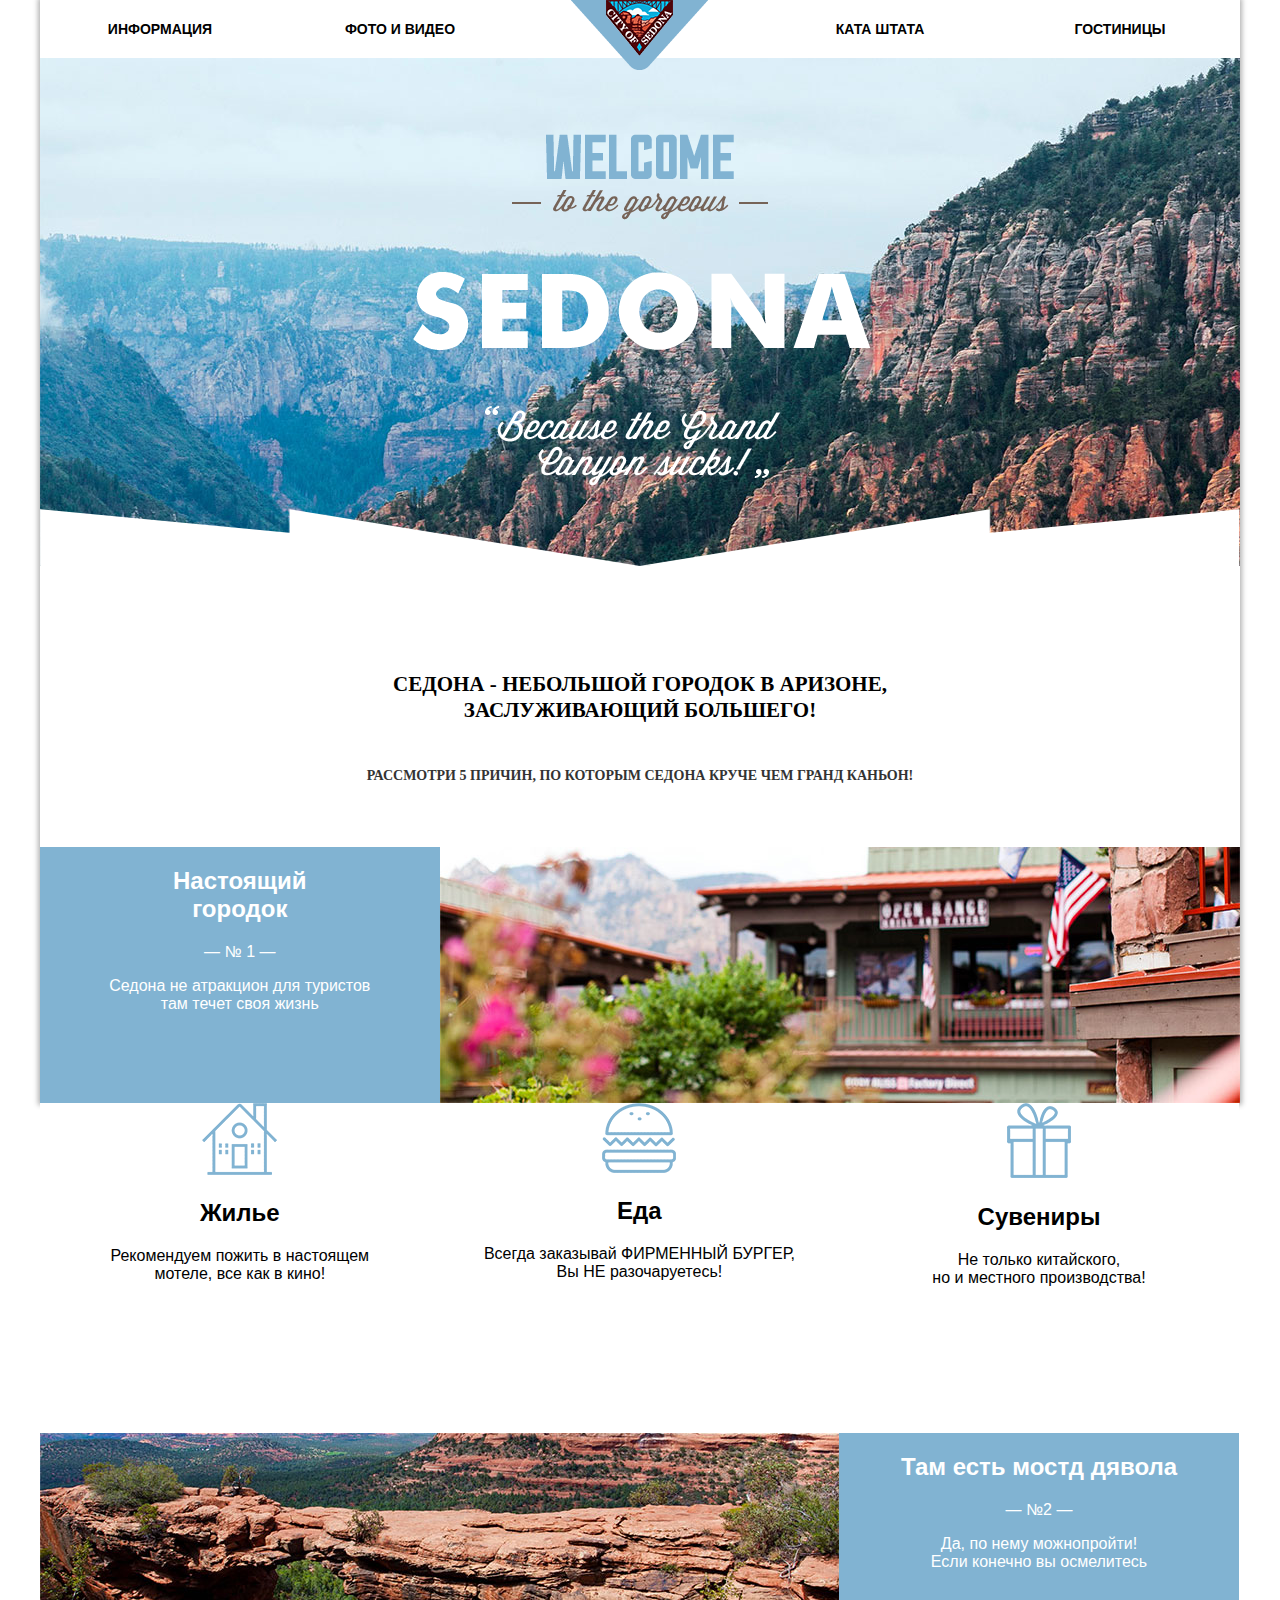
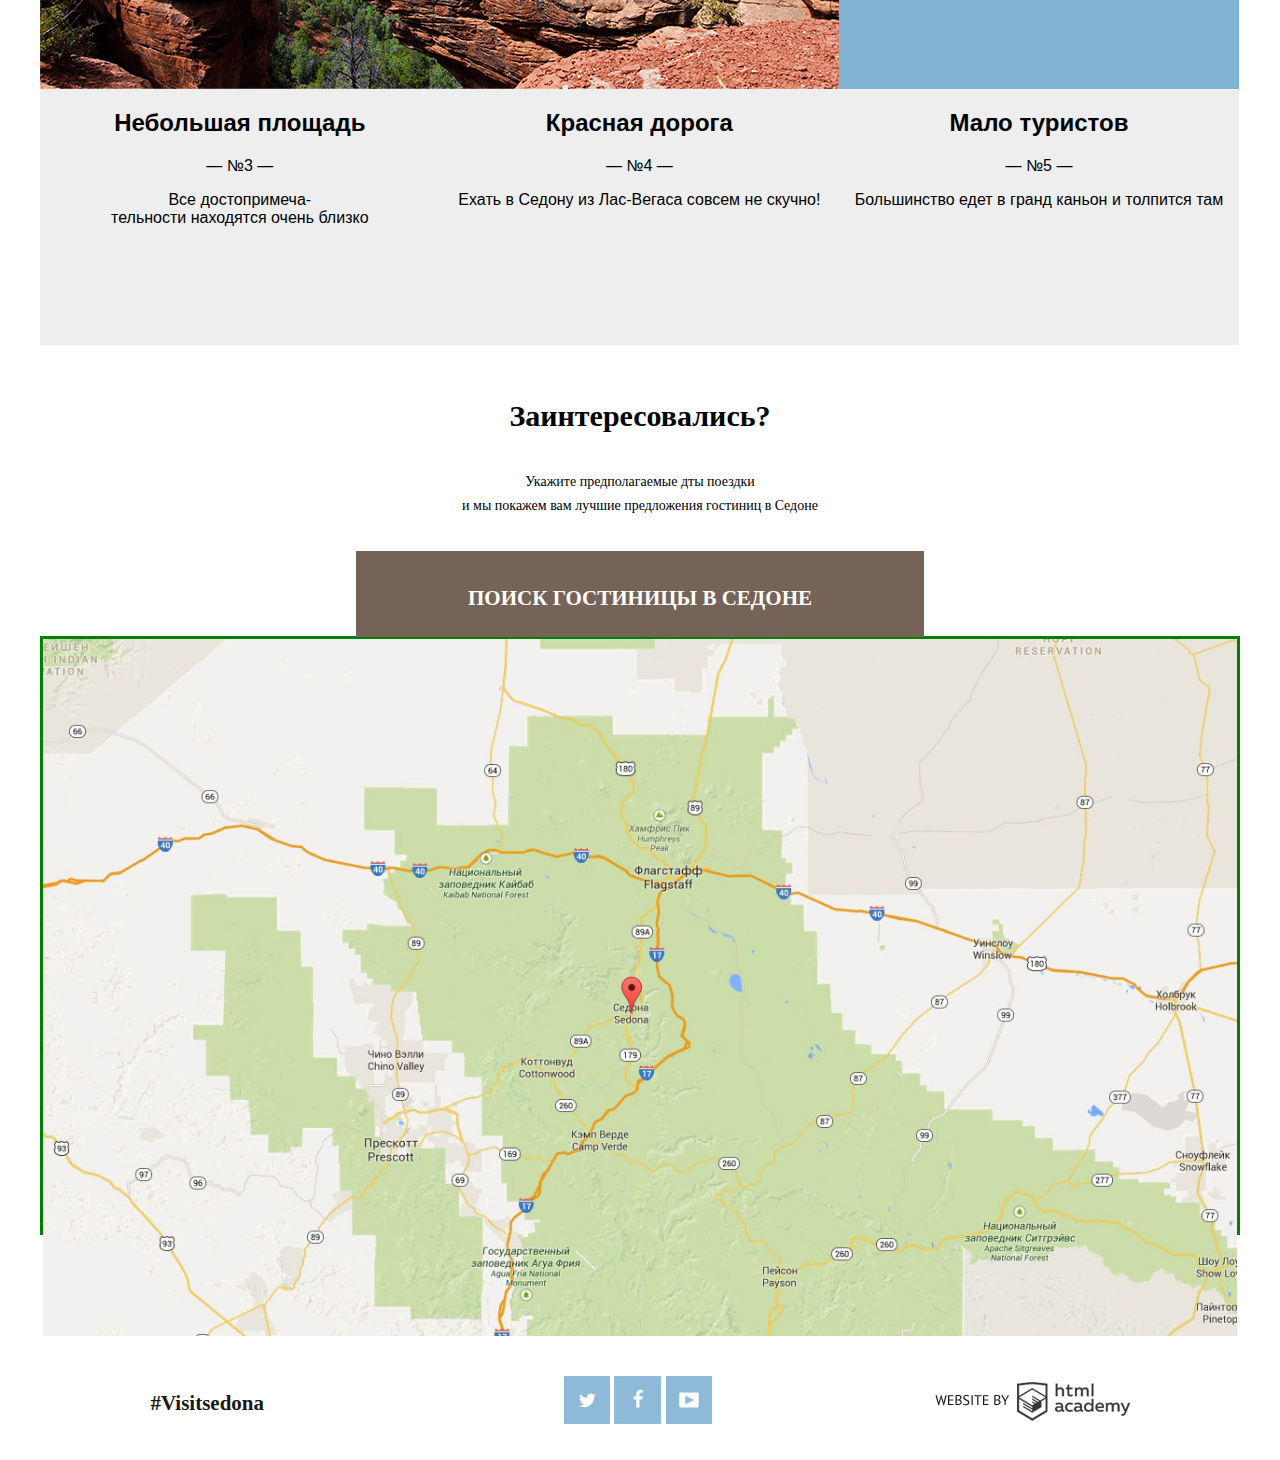
<file: Sedona/index.html>
<!DOCTYPE html>
<html lang="ru">
  <head>
    <meta charset="utf-8">
    <title>Седона</title>
    <link href="css/normalize.css" rel="stylesheet">
    <link href="css/style.css" rel="stylesheet">
  </head>
  <body>


    <div class="container">

      <header class="main-header">

          <div class="logo">
            <img src="img/logo.png" alt="">
          </div>

          <nav class="main-navigation">
            <ul>
              <li><a href="#">Информация</a></li>
              <li class="offset"><a href="#">Фото и видео</a></li>
              <li><a href="#">Ката штата</a></li>
              <li><a href="#">Гостиницы</a></li>
            </ul>
          </nav>

          <div class="promo">
            <img src="img/promo-text.png" alt="">
          </div>

          <div class="promo-text">
            <h1>Седона - небольшой городок в Аризоне, <br>заслуживающий большего!</h1>
            <p>Рассмотри 5 причин, по которым Седона круче чем Гранд Каньон!</p>
          </div>
      </header>

      <div class="features-with-image clearfix">
        <div class="features">
          <h2>Настоящий <br>городок</h2>
          <div class="features-number">— № 1 —</div>
          <p>Седона не атракцион для туристов <br>там течет своя жизнь</p>
        </div>
        <div class="features-image">
          <img src="img/features-image-one.jpg">
        </div>
      </div>

      <div class="features-row clearfix">
        <div class="features features-ico-1">
          <img src="img/ico-1.png">
          <h2>Жилье</h2>
          <p>Рекомендуем пожить в настоящем <br>мотеле, все как в кино!</p>
        </div>
        <div class="features features-ico-2">
          <img src="img/ico-2.png">
          <h2>Еда</h2>
          <p>Всегда заказывай ФИРМЕННЫЙ БУРГЕР, <br>Вы НЕ разочаруетесь!</p>
        </div>
        <div class="features features-ico-3">
          <img src="img/ico-3.png">
          <h2>Сувениры</h2>
          <p>Не только китайского, <br>но и местного производства!</p>
        </div>
      </div>


      <div class="features-with-image features-with-image-revert clearfix">
        <div class="features-image-two">
          <img src="img/features-image-two.jpg">
        </div>
        <div class="features">
          <h2>Там есть мостд дявола</h2>
          <div class="features-number">— №2 —</div>
          <p>Да, по нему можнопройти! <br>Если конечно вы осмелитесь</p>
        </div>
      </div>

      <div class="features-row features-row-brown clearfix">
        <div class="features features-ico-4">
          <h2>Небольшая площадь</h2>
          <div class="features-number">— №3 —</div>
          <p>Все достопримеча-<br>тельности находятся очень близко</p>
        </div>
        <div class="features features-ico-4">
          <h2>Красная дорога</h2>
          <div class="features-number">— №4 —</div>
          <p>Ехать в Седону из Лас-Вегаса совсем не скучно!</p>
        </div>
        <div class="features features-ico-4">
          <h2>Мало туристов</h2>
          <div class="features-number">— №5 —</div>
          <p>Большинство едет в гранд каньон и толпится там</p>
        </div>
      </div>

      <div class="search-form-title">
        <h2>Заинтересовались?</h2>
        <p>Укажите предполагаемые дты поездки <br>и мы покажем вам лучшие предложения гостиниц в Cедоне</p>
        <a href="#" class="button-register">Поиск гостиницы в Седоне</a>
      </div>

      <div class="map-container">
        <div class="map"></div>
        <img src=img/map.jpg>
        <!-- <form method="post" action="/echo">
          <label for="d1">Дата заезда:</label>
          <input type="date" id="d1">
          <label for="d2">Дата выезда:</label>
          <input type="date" id="d2">
          <label for="adults">Взрослые</label>
          <div class="number">
              <button type="button" class="minus">-</button>
              <input type="text" value="2"/>
              <button type="button" class="plus">+</button>
          </div>
          <label for="children">Дети</label>
          <div class="number" id="children">
            <button type="button" class="minus">-</button>
            <input type="text" value="2"/>
            <button type="button" class="plus">+</button>
          </div>
          <button type="submit">Найти</button>
        </form> -->

        <footer class="main-footer">
          <div class="footer-hashtag">#Visitsedona</div>
          <div class="footer-social">
            <a href="#"><img src="img/twitter.jpg"></a>
            <a href="#"><img src="img/facebook.jpg"></a>
            <a href="#"><img src="img/youtube.jpg"></a>
          </div>
          <div class="footer-copyright">
            <a href="#"><img src="img/footer-logo.png"></a>
          </div>
        </footer>

      </div>
    </div>
  </body>
</html>
</file>
<file: Sedona/css/style.css>
.container{
  max-width: 1200px;
  min-width: 768px;
  margin: 0 auto;
  box-shadow: 0 0 5px 2px rgba(0, 0, 0, 0.3);
}

ul{
  margin: 0;
}

.main-header{
  position: relative;
}

.logo{
	position: absolute;
	left:50%;
	margin-left: -69px;
	z-index: 2;
}

.main-navigation{
  position: relative;
}

.main-navigation ul{
  list-style: none;
  font-size: 0;
  padding: 0;
}

.main-navigation li{
  display: inline-block;
  vertical-align: top;
  width: 20%;
}

.main-navigation .offset{
  margin-right: 20%;
}

.main-navigation a{
  display: block;
  font-size: 14px;
  line-height: 18px;
  padding: 20px 0;
  font-family: "PT Sans", Arial, sans-serif;
  color: #000;
  font-weight: bold;
  text-transform: uppercase;
  text-align: center;
  text-decoration: none;
}

.promo{
  min-height: 508px;
  background: url("../img/background-intro.jpg") no-repeat center top;
  -webkit-background-size: cover;
  background-size: cover;
  position: relative;
}

.promo img{
  padding-top: 76px;
  padding-left: 50%;
  margin-left: -227px;
}

.promo::after{
  content: "";
  position: absolute;
  bottom: 0;
  left: 0;
  width: 100%;
  height: 57px;
  background: url("../img/image-intro.png") no-repeat center;
  -webkit-background-size: 100% 57px;
  background-size: 100% 57px;
}

.promo-text h1{
  margin-top: 105px; /*Правильно ли тут?*/
  font-size: 21px;
  line-height: 26px;
  font-family: "PT Sans";
  color: rgb(0, 0, 0);
  font-weight: bold;
  text-transform: uppercase;
  text-align: center;
}

.promo-text p{
  margin-top: 40px; /*Правильно ли тут?*/
  margin-bottom: 58px;
  font-size: 14px;
  line-height: 26px;
  font-family: "PT Sans";
  color: rgb(51, 51, 51);
  font-weight: bold;
  text-transform: uppercase;
  text-align: center;
}

.features{
  float: left;
  background-color: rgb(129, 179, 210);
  color: rgb(255, 255, 255);
  width: 33.3%;
  height: 256px;
  text-align: center;
}


.features-image{
  width: 100%; /*Почему тут 100%?*/
  height: 256px;
}

.features-ico-1{
  height: 330px;
  color: rgb(0, 0, 0);
  background-color: rgb(255, 255, 255);
}

.features-ico-2{
  height: 330px;
  color: rgb(0, 0, 0);
  background-color: rgb(255, 255, 255);
}

.features-ico-3{
  height: 330px;
  color: rgb(0, 0, 0);
  background-color: rgb(255, 255, 255);
}

.features-image-two{
  float: left;
  width: 66.6%;
  height: 256px;
}

.features-ico-4{
  color: rgb(0, 0, 0);
  background-color: rgb(238, 238, 238);
}

.search-form-title{
  float: left;
  height: 291px;
  width: 100%;
  background-color: rgb(255, 255, 255);
}

.search-form-title h1{
  margin-top: 58px;
  text-align: center;
}

.search-form-title p{
  margin-top: 40px;
  height: 14px;
  line-height: 24px;
  color: rgb(51, 51, 51);
  text-align: center;
}

.search-form-title h2{
  margin-top: 58px;
  text-align: center;
  color: rgb(0, 0, 0);
  font-size: 30px;
  line-height: 26px;
  font-family: "PT Sans";
}

.search-form-title p{
  margin-top: 41px;
  text-align: center;
  color: rgb(0, 0, 0);
  font-size: 14px;
  line-height: 24px;
  font-family: "PT Sans";
}
.search-form-title a{
  text-decoration: none;
  position: absolute;
  display: block;
  width: 568px;
  left: 50%;
  margin-left: -284px;
  margin-top: 53px;
  padding-top: 35px;
  height: 51px;
  background-color: rgb(118, 99, 87);
}

.button-register{
  font-size: 21px;
  font-family: "PT Sans";
  color: rgb(255, 255, 255);
  font-weight: bold;
  text-transform: uppercase;
  line-height: 1.238;
  text-align: center;
}

.map-container{
  float: left;
  height: 593px;
  border: 3px solid green;
}

.map-container>img{
  position: relative;
  width: 100%;
  z-index: 1;
  /*height: 593px;*/
}

.main-footer{
  position: relative;
  height: 120px;
  width: 100%;
  background-color: rgb(255, 255, 255);
  opacity: 0.902;
  padding-bottom: 0px;
  z-index: 2;
}

.footer-hashtag{
  position: relative;
  float: left;
  left: 9%;
  margin-top: 51px;
  font-size: 21px;
  font-family: "PT Sans";
  color: rgb(0, 0, 0);
  font-weight: bold;
  line-height: 1.238;
}

.footer-social{
  position: absolute;
  left: 50%;
  margin-left: -76px;
  margin-top: 36px;
}

.footer-copyright{
  position: relative;
  float: right;
  right: 9%;
  margin-top: 42px;
}

/*Вторая страница*/

.filter-form{
  background: url("../img/background-two.jpg") no-repeat center top;
  height: 217px;
}

.infrastructure{
  color: rgb(255, 255, 255);
  margin-left: 6%;
}
</file>
